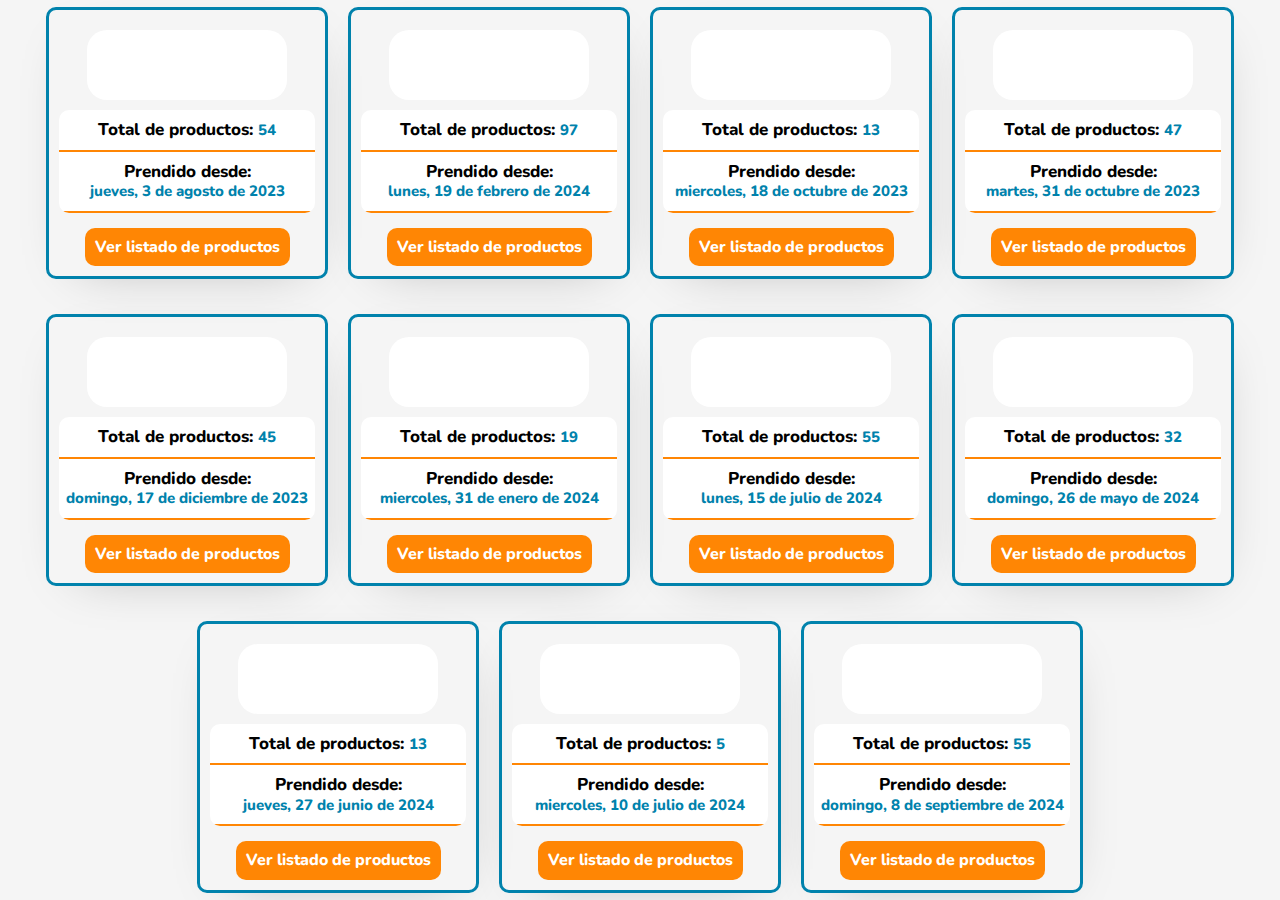
<file: components/HTML/retailers.html>
<!DOCTYPE html>
<html lang="en">

<head>
    <meta charset="UTF-8">
    <meta http-equiv="X-UA-Compatible" content="IE=edge">
    <meta name="viewport" content="width=}, initial-scale=1.0">
    <title>Document</title>

    <link rel="stylesheet" href="../../normalize.css">
    <link rel="stylesheet" href="../STYLES/retailers.css">

    <!-- google fonts -->
    <link rel="preconnect" href="https://fonts.googleapis.com">
    <link rel="preconnect" href="https://fonts.gstatic.com" crossorigin="">
    <link
        href="https://fonts.googleapis.com/css2?family=Nunito:ital,wght@0,200;0,300;0,400;0,500;0,600;0,700;0,800;0,900;0,1000;1,200;1,300;1,400;1,500;1,600;1,700;1,800;1,900;1,1000&amp;display=swap"
        rel="stylesheet">

    <script src="../LOGIC/retailers.js" type="module"></script>
</head>

<body>

    <main class="mainClass">



    </main>

</body>

</html>
</file>
<file: components/STYLES/retailers.css>
:root {
    --primaryColor: #0082ac;
    --secondaryColor: #ffaf00;
    --thirdColor: #ff8604;
    --principalFont: "Nunito", sans-serif;
    --fondoGris: rgb(245, 245, 245)
}


body {
    width: 100%;
    height: 100vh;
    font-family: var(--principalFont);
    background-color: var(--fondoGris);
}

.mainClass {
    width: 100%;
    height: 100%;
    display: flex;
    justify-content: center;
    align-items: center;
    flex-wrap: wrap;
    gap: 20px;
}

.containerCardRetailer {
    width: 20%;
    display: flex;
    flex-direction: column;
    justify-content: center;
    align-items: center;
    -webkit-box-shadow: 4px 14px 52px -29px rgba(0, 0, 0, 0.282);
    -moz-box-shadow: 4px 14px 52px -29px rgba(0, 0, 0, 0.282);
    box-shadow: 4px 14px 52px -29px rgba(0, 0, 0, 0.282);
    border: solid 3px var(--primaryColor);
    padding: 10px;
    border-radius: 10px;
}

.logoRetail {
    width: 70%;
    background-color: white;
    border-radius: 20px;
    height: auto;
    margin: 10px 0px;
    height: 50px;
    padding: 10px;
    background-size: contain;
    background-repeat: no-repeat;
    background-position: center;
}

.containerCardRetail {
    width: 100%;
    margin: 0 auto;
    display: flex;
    flex-direction: column;
    justify-content: center;
    align-items: center;
    background-color: white;
    margin-bottom: 15px;
    border-radius: 10px;
    overflow: hidden;
}

.paragraphRetail {
    width: 100%;
    font-weight: 800;
    font-size: 17px;
    border-bottom: 2px solid var(--thirdColor);
    text-align: center;
    padding: 10px 0px;

    white-space: nowrap;
    overflow: hidden;
    text-overflow: ellipsis;

}

.valueretailers {
    color: var(--primaryColor);
    font-size: 15px;
}

.productListbutton {
    background-color: var(--thirdColor);
    padding: 10px;
    color: white;
    outline: none;
    border: none;
    font-weight: 800;
    border-radius: 10px;
    cursor: pointer;
}

.modalListProduct {
    position: fixed;
    top: 0;
    left: 0;
    width: 100%;
    height: 100vh;
    background-color: #000000b3;
    backdrop-filter: blur(8px);
    border-radius: 10px;
    overflow: hidden;
}

.closePopUp {
    position: absolute;
    right: 1.5%;
    top: 3.1%;
    font-weight: 800;
    font-size: 20px;
    color: white;
    cursor: pointer;
    background-color: var(--secondaryColor);
    border-radius: 50px;
    padding: 7px 10px;

}

.containerInfoList {
    display: flex;
    width: 100%;
    justify-content: flex-start;
    align-items: center;
    height: 10%;
    background-color: var(--primaryColor);
    gap: 2%;
}

.containerInfoList img {
    height: 65%;
    margin-left: 2%;
    background-color: white;
    padding: 10px;
    border-radius: 10px;
}

.totalListProduct {
    background-color: var(--thirdColor);
    padding: 7px;
    border-radius: 5px;
    color: white;
}

.containerProducts {
    width: 60%;
    margin: 1% auto;
    background-color: white;
}

.titleProductList {
    width: 100%;
    height: auto;
    margin: 5px 0px;
    display: flex;
    justify-content: space-between;
    position: relative;
}

.productNameList {
    width: 79%;
    text-align: start;
    padding: 10px 0px;
    font-weight: 800;
    background-color: var(--thirdColor);
    color: white;
    border: solid white 2px;
    padding-left: 1%;
    font-size: 18px;
}

.productNameList2 {
    width: 20%;
    text-align: center;
    padding: 10px 0px;
    font-weight: 800;
    background-color: var(--thirdColor);
    color: white;
    border: solid white 2px;
    font-size: 18px;
}

.listPrincipalProducts {
    display: flex;
    flex-direction: column;
    justify-content: space-between;
    width: 100%;
    margin: 0 auto;
    background-color: white;
    max-height: 80vh;
    overflow-y: scroll;

}

.listPrincipalProducts::-webkit-scrollbar {
    width: 5px;
    margin: 0 2.5px;
}

.listPrincipalProducts::-webkit-scrollbar-track {
    background: #f1f1f1;
}

.listPrincipalProducts::-webkit-scrollbar-thumb {
    background: var(--secondaryColor);
    border-radius: 10px;
}

.listProductCotainerModal {
    display: flex;
    width: 100%;
    align-items: center;
    justify-content: space-between;
    align-items: center;
}

.listProductCotainerModal:last-of-type {
    margin-bottom: 10px;
}

.modalNameProduct {
    width: 79%;
    text-align: start;
    border-bottom: solid 2px var(--primaryColor);
    margin-left: .5%;
    font-weight: 600;
    font-size: 17px;
    padding: 5px 0px;
}

.publish {
    background-color: rgb(3, 97, 3);
    width: 19.5%;
    height: 100%;
    padding: 5px 0px;
    text-align: center;
    font-weight: 800;
    color: white;
}

.pause {
    background-color: rgb(192, 4, 4);
    width: 19.5%;
    height: 100%;
    padding: 5px 0px;
    text-align: center;
    font-weight: 800;
    color: white;
}
</file>
